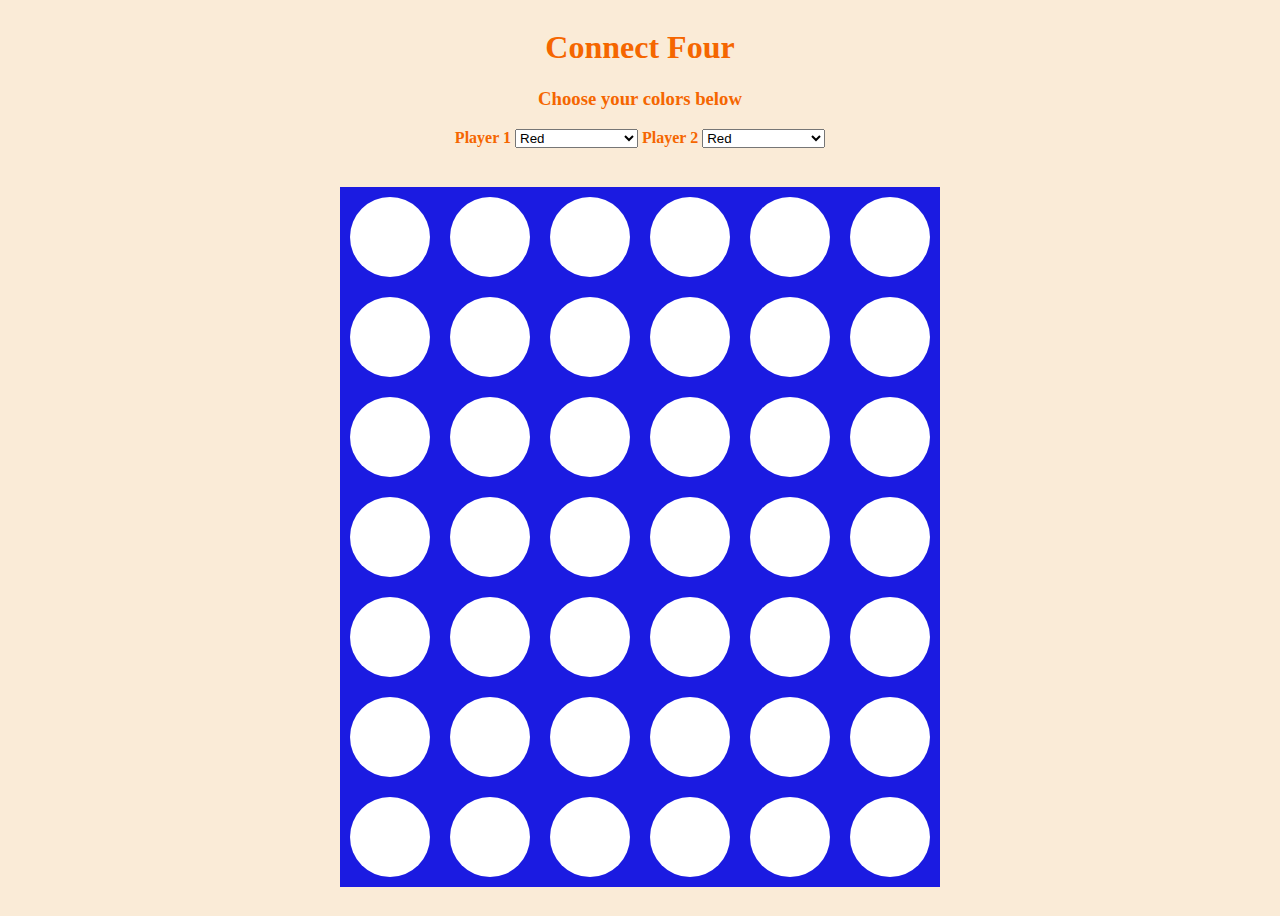
<file: Connect4/index.html>
<!DOCTYPE html>
<html lang="en">

<head>
    <meta charset="UTF-8">
    <meta name="viewport" content="width=device-width, initial-scale=1.0">
    <link rel="icon" type="images/x-icon" href="../images/ClemsonLogo.png" />
    <title>Connect4</title>
    <style>


body{
    display: flex;
    justify-content: center;
    flex-direction: column;
    align-items: center;
    background-color: antiquewhite;
    height: 100vh;    
}

        #container {
            height: 700px;
            width: 600px;
            margin: auto;
            display: flex;
            flex-wrap: wrap;
            position: relative;
        }

        .slots {
            width: 100px;
            height: 100px;
            display: flex;
            justify-content: center;
            align-items: center;
            background-color: rgb(27, 27, 225);

        }

        .tokens {
            width: 80px;
            height: 80px;
            background-color: white;
            border-radius: 50px;
        }

        .btn {
            width: 80px;
            height: 80px;
            background-color: white;
            border-radius: 50px;
            cursor: pointer;
            border: none;
        }

        .tokenPiece {
            width: 80px;
            height: 80px;
            border-radius: 50px;
            position: absolute;
            left: 10px;
            top: 10px;
            z-index: 1;
            border: 2px solid black;
        }
    </style>
</head>

<body>

    <div id="header">
        <h1 style="text-align: center; color: #F56600;"> Connect Four </h1>
        <h3 style="text-align: center; color: #F56600;">Choose your colors below</h3>

        <label style=" color: #F56600; font-weight: bolder;">Player 1</label>

        <select name="colors" id="player1"> 
            <option value="red">Red</option>
            <option value="blue">Blue</option>
            <option value="#522D80">Clemson Purple</option>
            <option value="#F56600">Clemson Orange</option>
        </select>
        <label style="color: #F56600; font-weight: bolder;">Player 2</label>
        <select name="colors" id="player2" style="margin-bottom: 5%;"> 
            <option value="red">Red</option>
            <option value="blue">Blue</option>
            <option value="#522D80">Clemson Purple</option>
            <option value="#F56600">Clemson Orange</option>
        </select>

    </div>

    <div id="container"> </div>

    <script src="engine.js"></script>

</body>

</html>
</file>
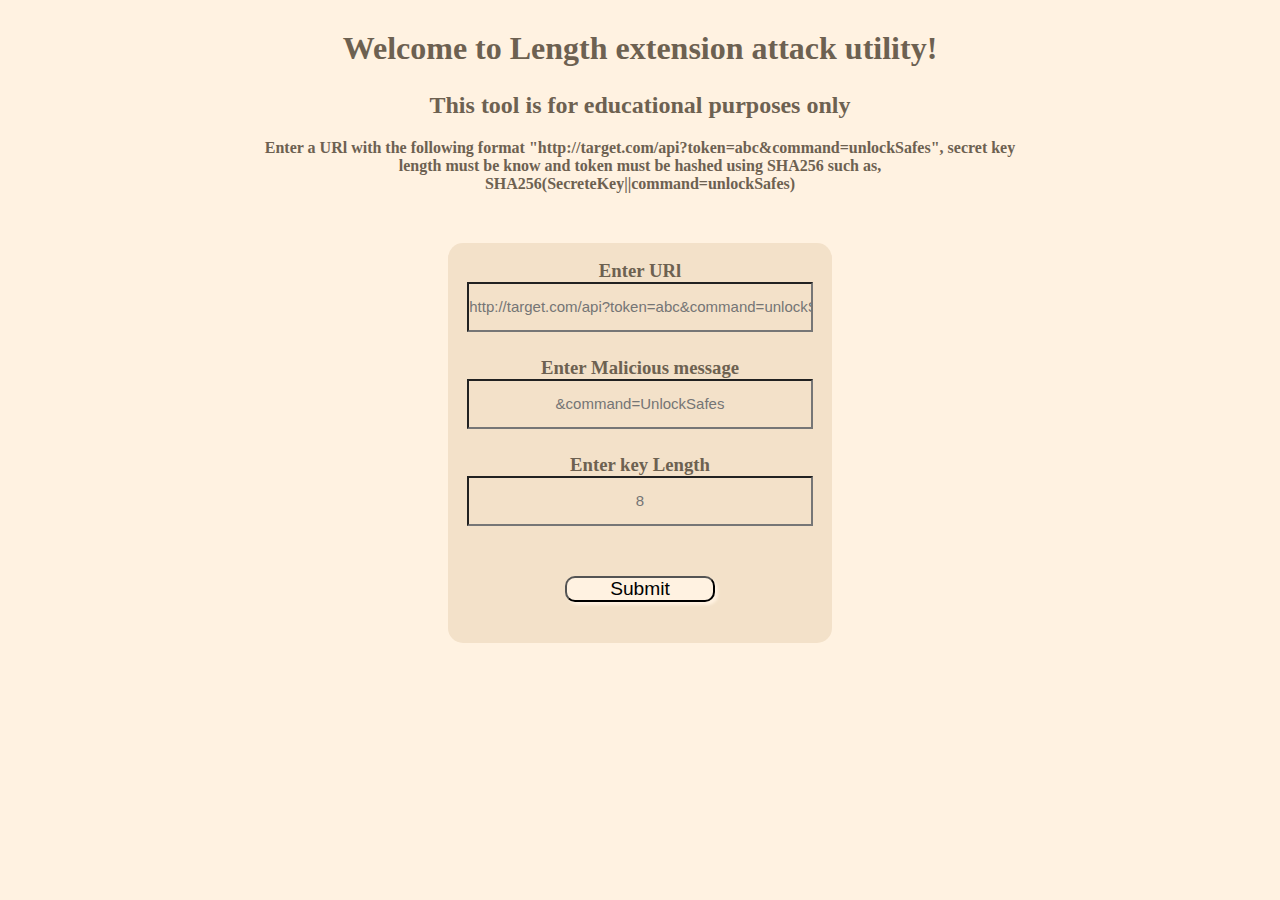
<file: Length_extension_attack/index.html>
<!DOCTYPE html>
<html lang="en">

<head>
    <meta charset="UTF-8">
    <meta name="viewport" content="width=device-width, initial-scale=1.0">
    <title>Length extension attack</title>
    <link rel="icon" type="images/x-icon" href="../images/ClemsonLogo.png" />

    <style>
        * {
            box-sizing: border-box;
            margin: 0;
            padding: 0;
            background-color: #FFF2E1;
            text-align: center;
        }


        form {
            background-color: #f3e1c9;
            display: flex;
            flex-direction: column;
            justify-content: center;
            align-items: center;
            border-radius: 15px;
            margin: 50px auto;
            width: 30%;
            height: 400px;
        }


        .userInput {
            background-color: #f3e1c9;
            margin-top: 25px;
            width: 90%;
            display: flex;
            flex-direction: column;
        }

        input {
            background-color: #f3e1c9;
            height: 50px;
            font-size: 15px;
            color: #6d6151;


        }

        h3 {
            background-color: #f3e1c9;
            text-align: center;
            color: #6d6151;
        }


        button {
            margin: 50px;
            cursor: pointer;
            background-color: #FFF2E1;
            height: 50px;
            width: 150px;
            border-radius: 10px;
            font-size: larger;
            box-shadow: 3px 3px 3px #FFF2E1;
        }

        button:hover {
            background-color: #e2d8c9;
        }
    </style>
</head>

<body>
    <h1 style="text-align: center; color: #6d6151; margin-top: 30px; margin-bottom: 25px;">Welcome to Length extension
        attack utility!</h1>
    <h2 style="text-align: center; color: #6d6151;">This tool is for educational purposes only</h2>
    <h4 style="text-align: center; color: #6d6151; width: 60%; margin: 20px auto;">Enter a URl with the following format
        "http://target.com/api?token=abc&command=unlockSafes", secret key length must be know and token must be hashed
        using SHA256 such as,
        SHA256(SecreteKey||command=unlockSafes)
    </h4>


    <form onsubmit="getNewURl(event)">

        <div class="userInput">
            <h3>Enter URl</h3>
            <input id="inputUrl" type="text" autocomplete="off"
                placeholder="http://target.com/api?token=abc&command=unlockSafes">
        </div>



        <div class="userInput">
            <h3>Enter Malicious message</h3>
            <input id="inputLength" type="text" autocomplete="off" placeholder="&command=UnlockSafes">
            
        </div>

        <div class="userInput">
            <h3>Enter key Length</h3>
            <input id="inputLength" type="text" autocomplete="off" placeholder="8">
        </div>



        <button>Submit</button>
    </form>

    <script>

        function getNewURl(event) {

            event.preventDefault();


            var url = 'http://cpsc4200.mpese.com/alvara8/lengthextension/api?token=920942ac608635c200076e1b7669c70b74e7fcf4b8711efbea917498c0150e85&command=SprinklersPowerOn';
            //const url = 'http://localhost:8000/attack/';


            // var secretLength = document.getElementById("inputLength").value;

            var secretLength = 8

            var message = '&command=UnlockSafes'


            // var url = document.getElementById("inputUrl").value;





            fetch('http://localhost:8000/attack/', {
                method: 'POST',
                headers: {
                    'Content-Type': 'application/json'
                },
                body: JSON.stringify({ url: url, secret: secretLength, message: message })
            })
                .then(response => {
                    if (!response.ok) {
                        throw new Error('Network response was not ok');
                    }
                    return response.json();  // Convert the response to JSON
                })
                .then(data => {
                    console.log(data);
                })
                .catch(error => {
                    console.error('There was a problem with the fetch operation:', error);
                });










        }

    </script>


</body>

</html>
</file>
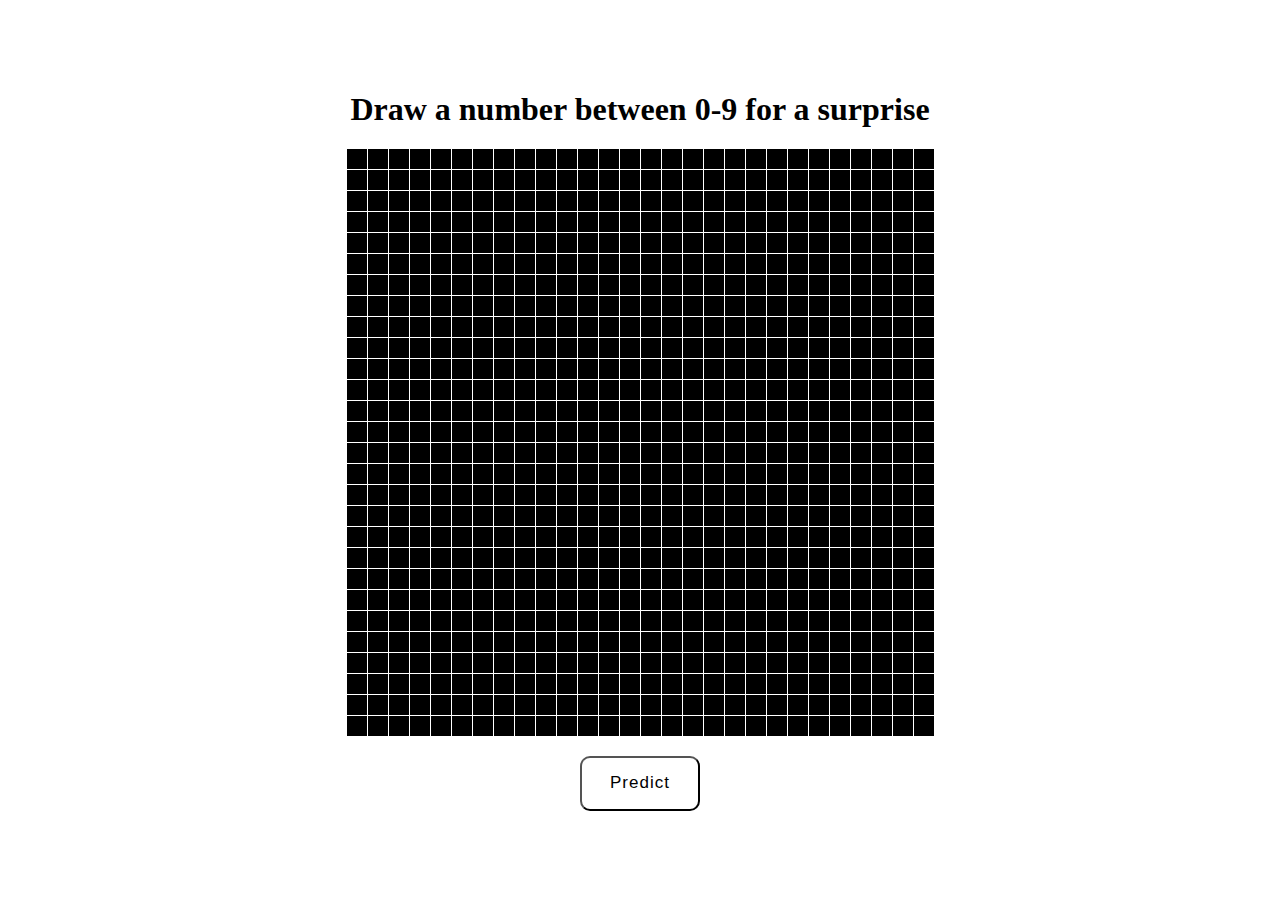
<file: Neural_network/index.html>
<!DOCTYPE html>
<html lang="en">

<head>
    <meta charset="UTF-8">
    <meta name="viewport" content="width=device-width, initial-scale=1.0">
    <title>Neural Network</title>

    <style>
        #blurDiv {
            width: 100%;
            height: 100vh;
            display: flex;
            flex-direction: column;
            justify-content: center;
            align-items: center;
        }

        #guessDiv {
            position: absolute;
            display: flex;
            justify-content: center;
            align-items: center;
            flex-direction: column;
            display: none;
        }

        #guessDiv img {
            height: 400px;
            width: auto;
            border-radius: 50px;
        }

        #container {
            display: grid;
            grid-template-columns: repeat(28, 20px);
            grid-template-rows: repeat(28, 20px);
            gap: 1px;
        }

        .pixels {
            width: 20px;
            height: 20px;
            background-color: black;
        }

        button {
            margin: 20px;
            width: 120px;
            height: 55px;
            background: none;
            border-radius: 10px;
            cursor: pointer;
            font-size: 17px;
            letter-spacing: 1px;
        }

        button:hover {
            background-color: grey;
        }

        body {
            margin: 0;
            padding: 0;
            height: 100vh;
            display: flex;
            justify-content: center;
            align-items: center;
            flex-direction: column;
        }

        #guessHeader {
            color: rgb(230, 223, 223);
            font-size: 2rem;
            font-weight: bold;
            text-shadow: 2px 2px 4px rgba(0, 0, 0, 0.7);
            letter-spacing: 1px;
        }
    </style>
</head>

<body>
    <div id="blurDiv">
        <h1>Draw a number between 0-9 for a surprise</h1>
        <div id="container"></div>
        <button onclick="predict()">Predict</button>
    </div>
    <div id="guessDiv">
        <img src="chill_guy.webp" alt="">
        <h1 id="guessHeader"></h1>
    </div>
    <script src="engine.js"></script>
</body>

</html>
</file>
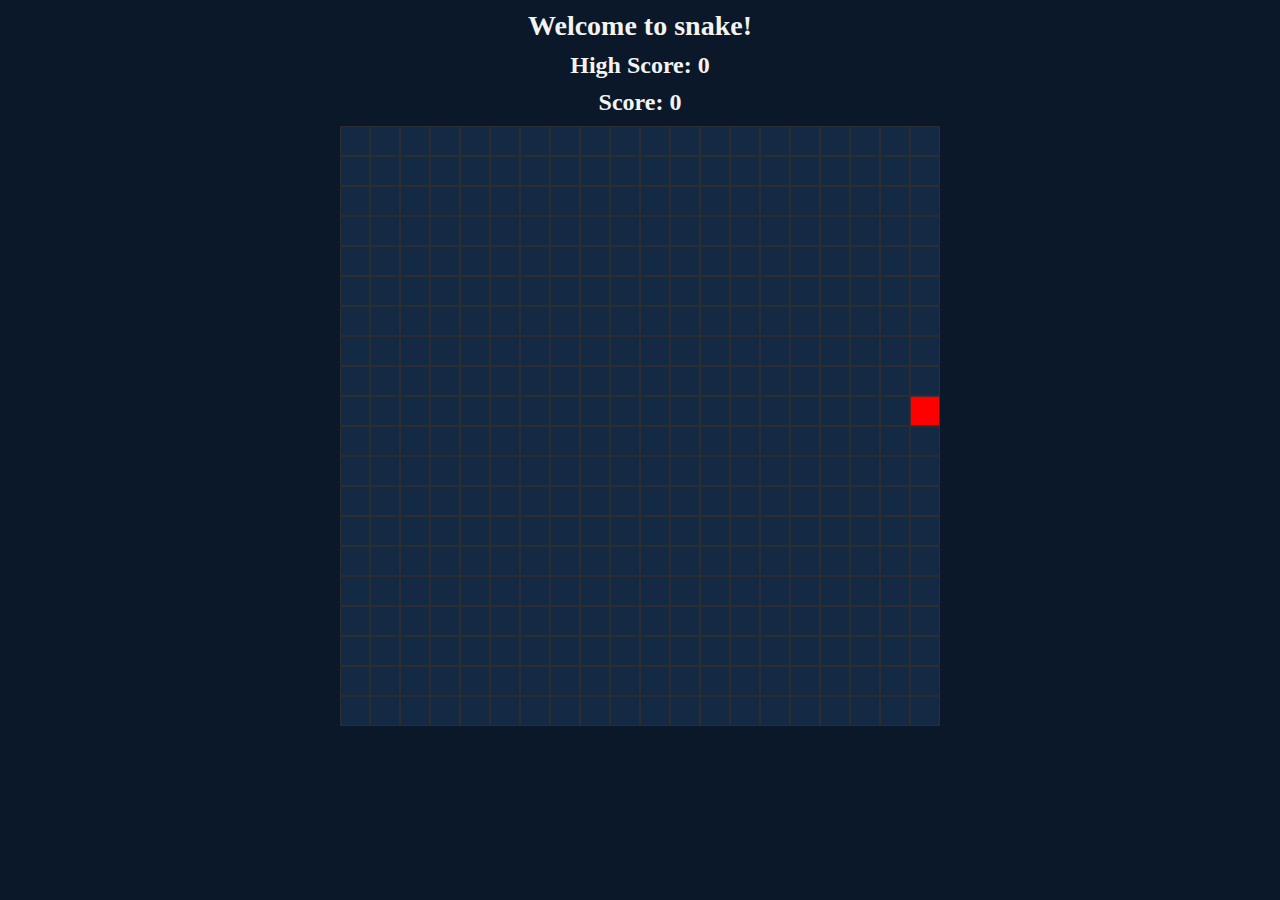
<file: Snake/index.html>
<!DOCTYPE html>
<html lang="en">

<head>
    <meta charset="UTF-8">
    <meta name="viewport" content="width=device-width, initial-scale=1.0">
    <link rel="icon" type="images/x-icon" href="../images/ClemsonLogo.png" />
    <title>Snake</title>
</head>

<style>
    body {
        background-color: #0a1829;
        color: #F4F3F2;
    }

    #container {
        width: 600px;
        height: 600px;
        border-radius: 5px;
        margin: auto;
        display: flex;
        flex-wrap: wrap;
    }

    .sty {
        background-color: #142943;
        box-sizing: border-box;
        border: 1px solid rgba(48, 46, 46, 0.849);
        width: 30px;
        height: 30px;
    }

    h1 {
        text-align: center;
        margin: 10px;
        font-size: 1.75em;
    }

    h2 {
        text-align: center;
        margin: 10px;
    }
</style>

<body>
    <h1>Welcome to snake!</h1>
    <h2 id="highScoreBoard">High Score: </h2>

    <h2 id="ScoreBoard">Score: 0</h2>

    <div id="container">

    </div>

    <script src="gameEngine.js"></script>
</body>

</html>
</file>
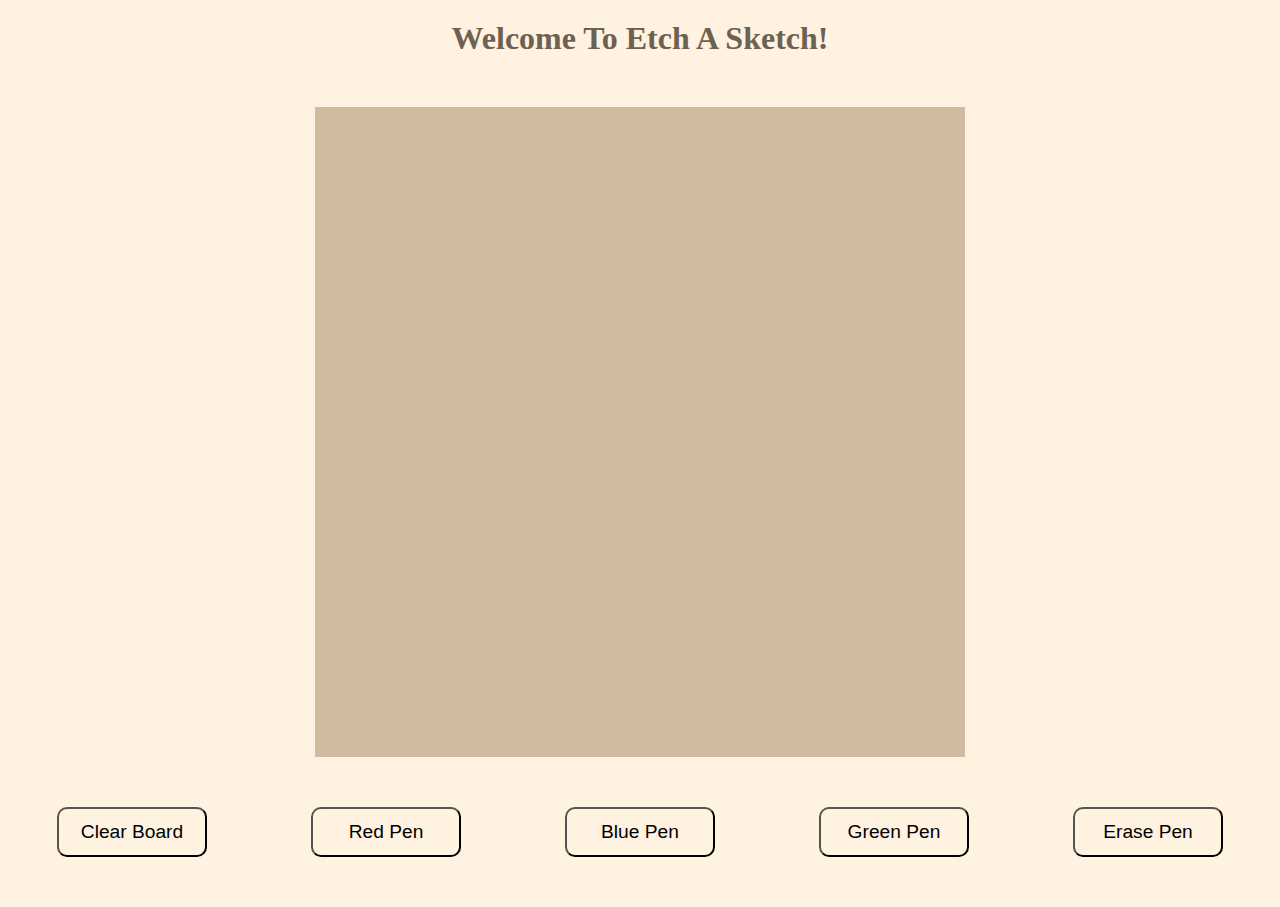
<file: Etch_A_Sketch/Etch A Sketch.html>
<!DOCTYPE html>
<html lang="en">
<head>
    <meta charset="UTF-8">
    <meta name="viewport" content="width=device-width, initial-scale=1.0">
    <title>Etch A Sketch</title>
    <link rel="icon" type="images/x-icon" href="../images/ClemsonLogo.png" />

    <style>
        * {
            box-sizing: border-box;
            margin: 0%;
            padding: 0;
            background-color: #FFF2E1;
            text-align: center;
        }

        #container {
            margin: auto;
            height: 650px;
            width: 650px;
            display: flex;
            flex-wrap: wrap;
        }

        .pixels {
            width: 10px;
            height: 10px;
            background-color: #D1BB9E;
        }

        button {
            margin: 50px;
            cursor: pointer;
            background-color: #FFF2E1;
            height: 50px;
            width: 150px;
            border-radius: 10px;
            font-size: larger;
            box-shadow: 3px 3px 3px #FFF2E1;
        }

        button:hover {
            background-color: #e2d8c9;
        }
    </style>
</head>
<body>
    <h1 style="text-align: center; color: #6d6151; margin-top: 20px; margin-bottom: 50px;">Welcome To Etch A Sketch!
    </h1>
    <div id="container">
    </div>
    <button onclick="restartGame()">Clear Board</button>
    <button onclick="red()">Red Pen </button>
    <button onclick="blue()">Blue Pen </button>
    <button onclick="green()">Green Pen </button>
    <button onclick="eraseBoard()">Erase Pen </button>
    <script src="gameEngine.js"></script>
</body>

</html>
</file>
